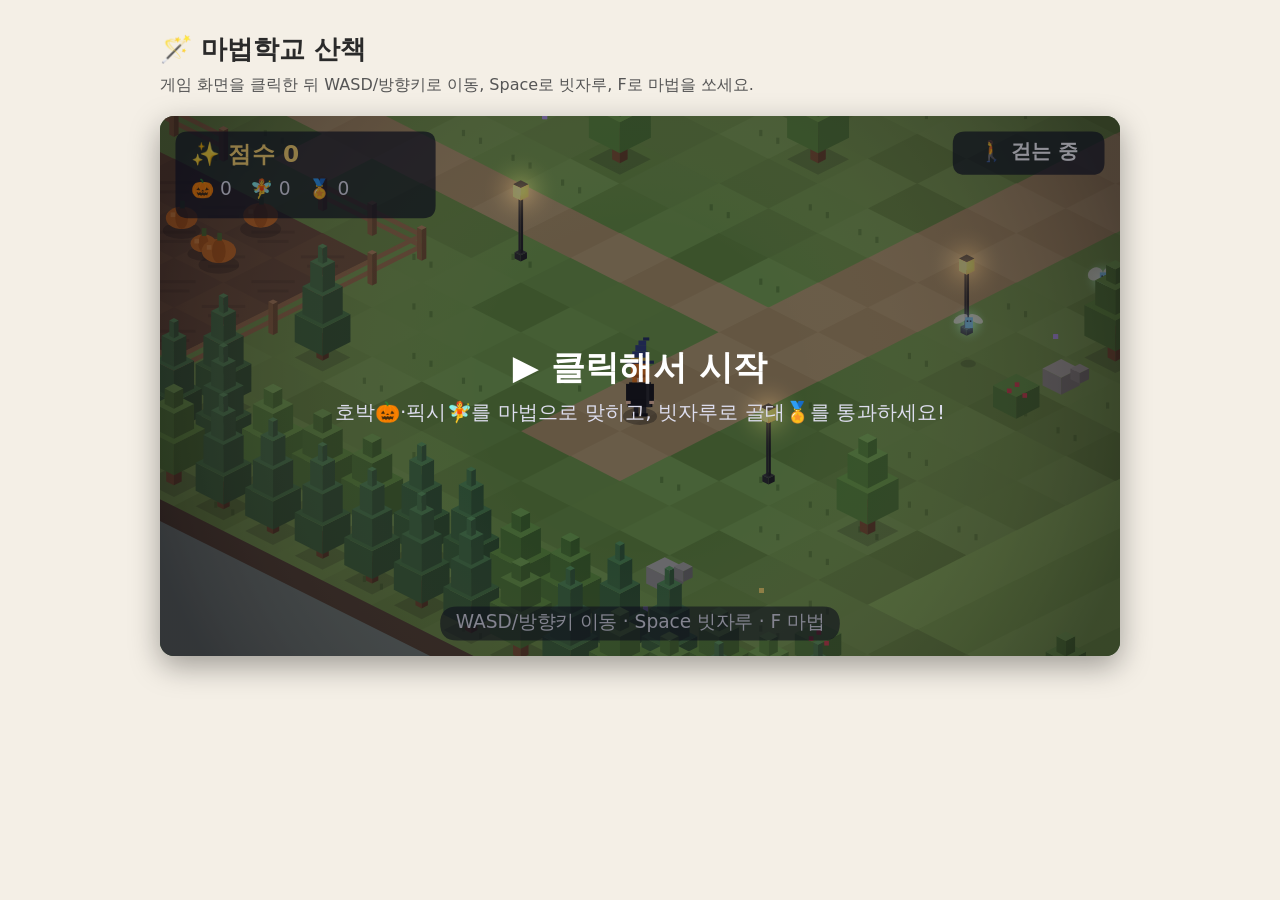
<file: magic-game/index.html>
<!doctype html>
<html lang="ko">
<head>
  <meta charset="utf-8">
  <meta name="viewport" content="width=device-width, initial-scale=1">
  <title>마법학교 미니 게임</title>
  <style>
    body { margin: 0; font-family: system-ui, -apple-system, "Apple SD Gothic Neo", "Malgun Gothic", sans-serif;
           background: #f4efe6; color: #2a2a2a; }
    main { max-width: 960px; margin: 0 auto; padding: 32px 16px; }
    h1 { margin: 0 0 8px; font-size: 26px; }
    p { margin: 0 0 20px; color: #555; }
  </style>
</head>
<body>
  <main>
    <h1>🪄 마법학교 산책</h1>
    <p>게임 화면을 클릭한 뒤 WASD/방향키로 이동, Space로 빗자루, F로 마법을 쏘세요.</p>

    <!-- ↓ 기존 웹사이트에는 이 두 줄만 넣으면 됩니다 -->
    <div data-magic-game></div>
    <script src="magic-game.js"></script>
  </main>
</body>
</html>
</file>
